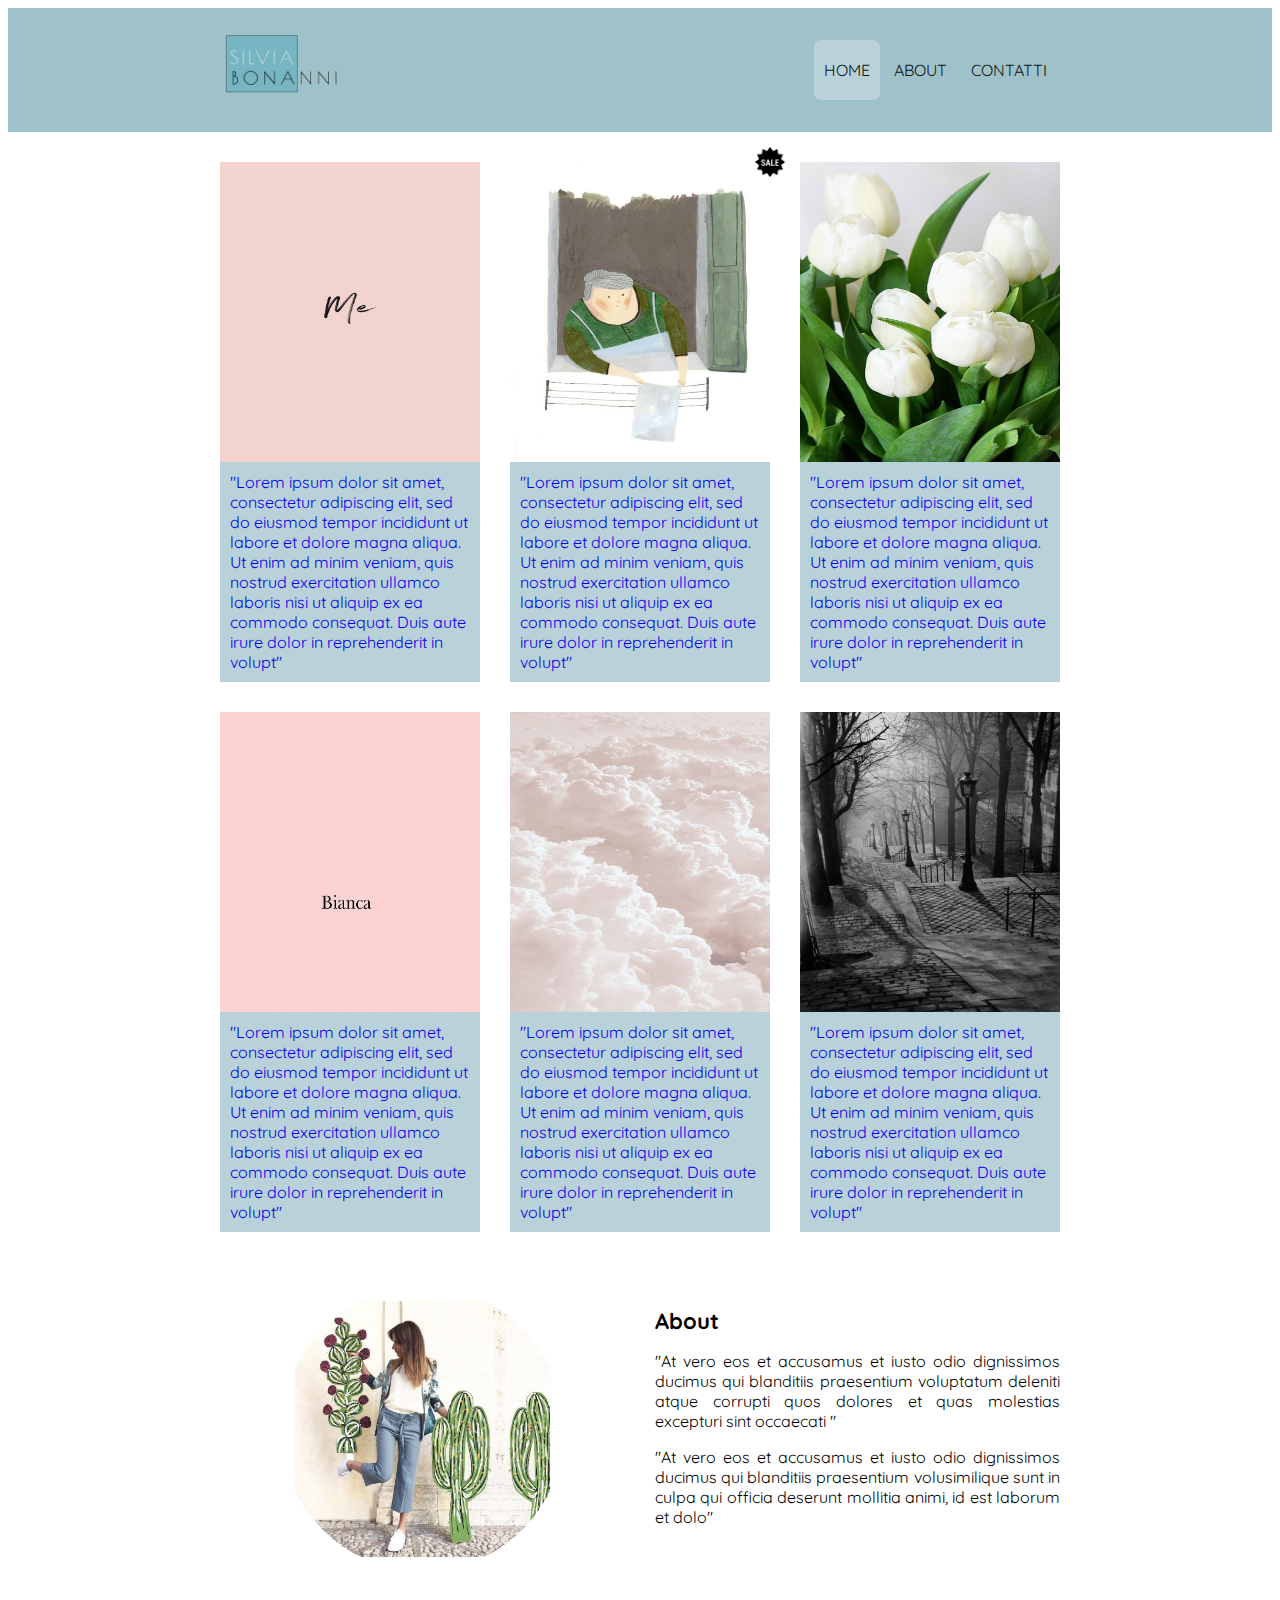
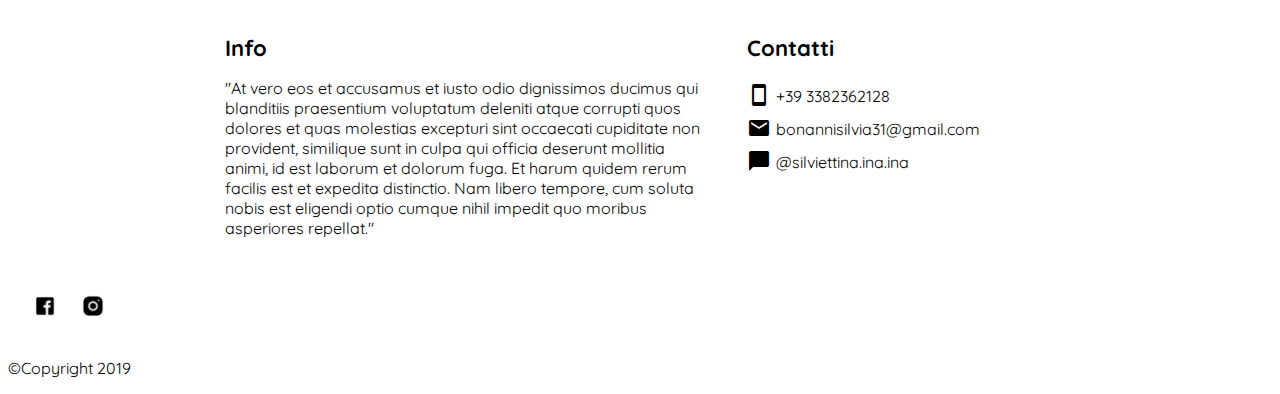
<file: index.html>
<!DOCTYPE html>
<html>

<head>

		<title> Portfolio Silvia</title>
		<link rel="apple-touch-icon" sizes="180x180" href="images/favicon/apple-touch-icon.png">
		<link rel="icon" type="image/png" sizes="32x32" href="images/favicon/favicon-32x32.png">
		<link rel="icon" type="image/png" sizes="16x16" href="images/favicon/favicon-16x16.png">
		<link rel="manifest" href="images/favicon/site.webmanifest">
		<link rel="mask-icon" href="images/favicon/safari-pinned-tab.svg" color="#5bbad5">
		<link rel="shortcut icon" href="images/favicon/favicon.ico">
		<meta name="msapplication-TileColor" content="#da532c">
		<meta name="msapplication-config" content="images/favicon/browserconfig.xml">
		<meta name="theme-color" content="#ffffff">
		<link href="https://fonts.googleapis.com/icon?family=Material+Icons"rel="stylesheet">
		<link href="https://fonts.googleapis.com/css?family=Quicksand:400,700&display=swap" rel="stylesheet">
		<link href="https://fonts.googleapis.com/css?family=Julius+Sans+One|Open+Sans&display=swap" rel="stylesheet">
		<link rel="stylesheet" type="text/css" href="stylesheets/normalize.css">
		<link rel="stylesheet" type="text/css" href="stylesheets/main.css">
		<meta name="viewport" content="width=device-width, initial-scale=1.0">
	</head>
	<!------------BODY-------------------->
	<body>

		<header>

			<div class="logo-container">
				<a href="index.html">
				<img src="images/favicon/android-chrome-512x512.png" alt="logo"/>
				</a>
			</div>
			<nav>
				<ul>
					<li> <a href="index.html" class="active">Home</a></li>
					<li> <a href="#about" >About</a></li>
					<li> <a href="#contact">Contatti</a></li>
				</ul>
			</nav>
		</header>

		<main id="main-content">		<!-----funzione di contenere in larghezza----->
			<div class="container"> <!----creare sez sito, simile al div----> 
				<section id="gallery" class="clearfix"> 
					<div class="item">
						<!---blank apre il contenuto in un altra pagina---->
						<a href="index.html" target="_blanck"> 
						<div class="picture">
								<img src="images/images1.jpeg" alt="me">
						</div>
						<div class="caption"> <!--caption= descrizione--->
							<p> "Lorem ipsum dolor sit amet, consectetur adipiscing elit, sed do eiusmod tempor incididunt ut labore et dolore magna aliqua. Ut enim ad minim veniam, quis nostrud exercitation ullamco laboris nisi ut aliquip ex ea commodo consequat. Duis aute irure dolor in reprehenderit in volupt"</p>
						</div>
						</a>
					</div>

					<div class="item">
						<a href="index.html" target="_blanck">
						<div class="picture">
								<img src="images/images2.jpeg" alt="me">
						</div>
						<div class="caption">
							<p> "Lorem ipsum dolor sit amet, consectetur adipiscing elit, sed do eiusmod tempor incididunt ut labore et dolore magna aliqua. Ut enim ad minim veniam, quis nostrud exercitation ullamco laboris nisi ut aliquip ex ea commodo consequat. Duis aute irure dolor in reprehenderit in volupt"</p>
							<img src="images/sales.png">
						</div>
						</a>
					</div>

					<div class="item">
						<a href="index.html" target="_blanck">
						<div class="picture">
								<img src="images/images3.jpeg" alt="me">
						</div>
						<div class="caption">
							<p> "Lorem ipsum dolor sit amet, consectetur adipiscing elit, sed do eiusmod tempor incididunt ut labore et dolore magna aliqua. Ut enim ad minim veniam, quis nostrud exercitation ullamco laboris nisi ut aliquip ex ea commodo consequat. Duis aute irure dolor in reprehenderit in volupt"</p>
						</div>
						</a>
					</div>

					<div class="item">
						<a href="index.html" target="_blanck"> 
						<div class="picture">
								<img src="images/images4.jpeg" alt="me">
						</div>
						<div class="caption"> 
							<p> "Lorem ipsum dolor sit amet, consectetur adipiscing elit, sed do eiusmod tempor incididunt ut labore et dolore magna aliqua. Ut enim ad minim veniam, quis nostrud exercitation ullamco laboris nisi ut aliquip ex ea commodo consequat. Duis aute irure dolor in reprehenderit in volupt"</p>
						</div>
						</a>
					</div>

					<div class="item">
						<a href="index.html" target="_blanck"> 
						<div class="picture">
								<img src="images/images5.jpeg" alt="me">
						</div>
						<div class="caption"> 
							<p> "Lorem ipsum dolor sit amet, consectetur adipiscing elit, sed do eiusmod tempor incididunt ut labore et dolore magna aliqua. Ut enim ad minim veniam, quis nostrud exercitation ullamco laboris nisi ut aliquip ex ea commodo consequat. Duis aute irure dolor in reprehenderit in volupt"</p>
						</div>
						</a>
					</div>

					<div class="item">
						<a href="index.html" target="_blanck"> 
						<div class="picture">
								<img src="images/images6.jpeg" alt="me">
						</div>
						<div class="caption"> 
							<p> "Lorem ipsum dolor sit amet, consectetur adipiscing elit, sed do eiusmod tempor incididunt ut labore et dolore magna aliqua. Ut enim ad minim veniam, quis nostrud exercitation ullamco laboris nisi ut aliquip ex ea commodo consequat. Duis aute irure dolor in reprehenderit in volupt"</p>
						</div>
						</a>
					</div>
			  </section>
			  <!---------ABOUT-------->
				<section id="about" class="clearfix">
					<div class="profile-pic">
						<img src="images/fotoprofilo.jpg " alt="profile-pic"/>
					</div>
					<div class="description">
						<h1 class="title"> About</h1>
						<p> "At vero eos et accusamus et iusto odio dignissimos ducimus qui blanditiis praesentium voluptatum deleniti atque corrupti quos dolores et quas molestias excepturi sint occaecati "</p>
						<p> "At vero eos et accusamus et iusto odio dignissimos ducimus qui blanditiis praesentium volusimilique sunt in culpa qui officia deserunt mollitia animi, id est laborum et dolo"</p>
					</div>
				</section>
				 <!---------CONTACT-------->
				<section id="contact" class="clearfix">
					<div class="info">
						<h1 class="title"> Info</h1>
						<p> "At vero eos et accusamus et iusto odio dignissimos ducimus qui blanditiis praesentium voluptatum deleniti atque corrupti quos dolores et quas molestias excepturi sint occaecati cupiditate non provident, similique sunt in culpa qui officia deserunt mollitia animi, id est laborum et dolorum fuga. Et harum quidem rerum facilis est et expedita distinctio. Nam libero tempore, cum soluta nobis est eligendi optio cumque nihil impedit quo moribus asperiores repellat."</p>
					</div>
					<div class="contacts">
						<h1 class="title"> Contatti</h1>
						<ul> 
							<li><i class="material-icons">smartphone</i><a href="tel:+39 3382362128 ">+39 3382362128</a></li>
							<li><i class="material-icons">mail</i><a href="mailto:bonannisilvia31@gmail.com ">bonannisilvia31@gmail.com</a></li>
						<li><i class="material-icons">chat_bubble</i><a href="https://instagram.com/silviettina.ina.ina "> @silviettina.ina.ina</a><li>
					</ul>
					</div>
				</section>
			</div>
		</main>
		<footer >
			<div class="main">
				<a href="https://www.facebook.com/silviabonanni"  target="_blanck">
					<img src="images/Favorites/facebook50.png" alt="facebook">
				</a>
				<a href="https://www.facebook.com/silviabonanni" target="_blanck">
					<img src="images/Favorites/instagram50.png" alt="instagram">
				</a>
					</div>
 				<p> &copy;Copyright 2019</p>
		</footer>
	</body>
</html>
</file>
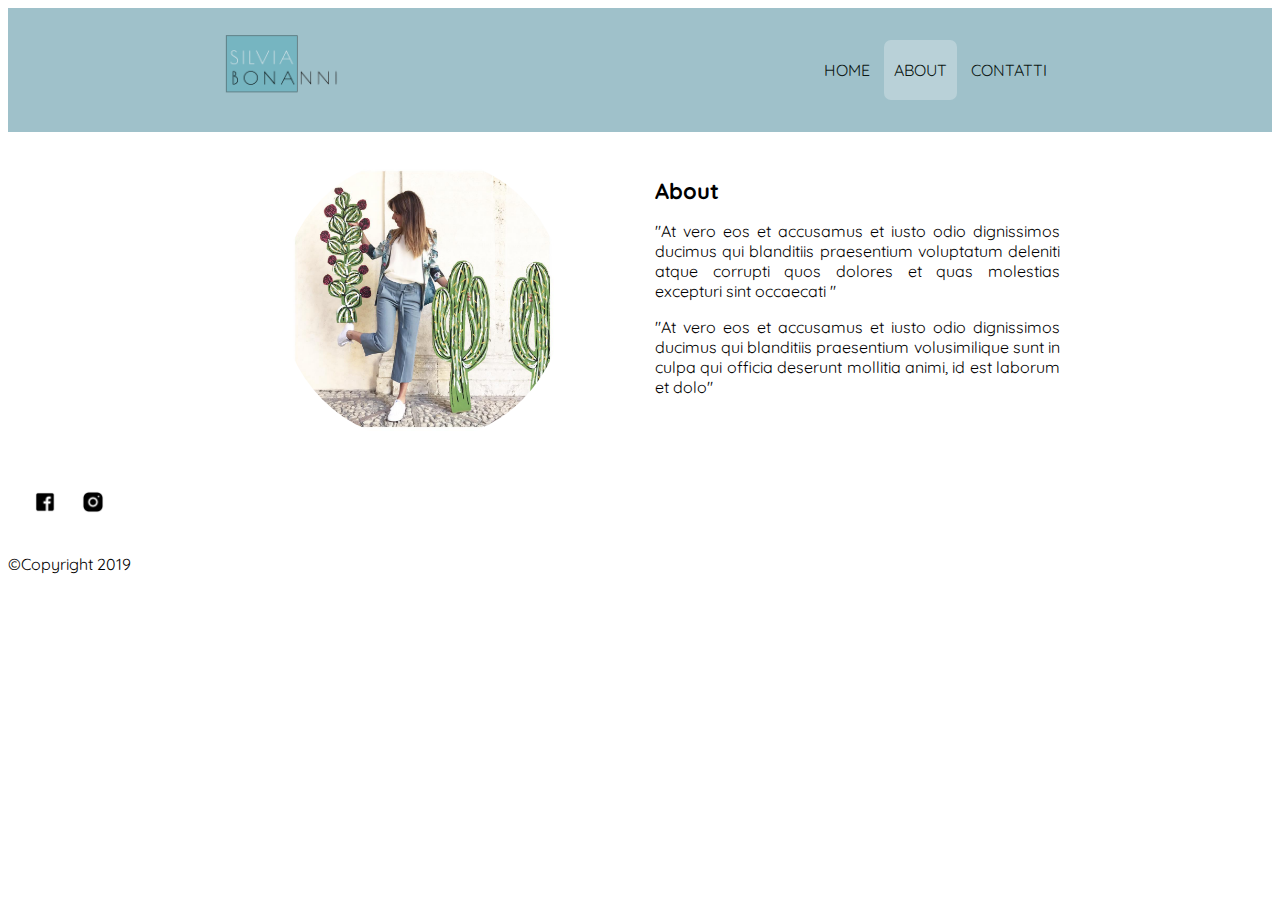
<file: about.html>
<!DOCTYPE html>
<html>
<head>
		<title> Portfolio Silvia</title>
		<link rel="apple-touch-icon" sizes="180x180" href="images/favicon/apple-touch-icon.png">
		<link rel="icon" type="image/png" sizes="32x32" href="images/favicon/favicon-32x32.png">
		<link rel="icon" type="image/png" sizes="16x16" href="images/favicon/favicon-16x16.png">
		<link rel="manifest" href="images/favicon/site.webmanifest">
		<link rel="mask-icon" href="images/favicon/safari-pinned-tab.svg" color="#5bbad5">
		<link rel="shortcut icon" href="images/favicon/favicon.ico">
		<meta name="msapplication-TileColor" content="#da532c">
		<meta name="msapplication-config" content="images/favicon/browserconfig.xml">
		<meta name="theme-color" content="#ffffff">
		<link href="https://fonts.googleapis.com/css?family=Quicksand:400,700&display=swap" rel="stylesheet">
		<link href="https://fonts.googleapis.com/css?family=Julius+Sans+One|Open+Sans&display=swap" rel="stylesheet">
		<link rel="stylesheet" type="text/css" href="stylesheets/normalize.css">
		<link rel="stylesheet" type="text/css" href="stylesheets/main.css">
		<meta name="viewport" content="width=device-width, initial-scale=1.0">
	</head>

	<!------------BODY-------------------->
	<body>

		<header>

			<div class="logo-container">
				<a href="index.html">
				<img src="images/favicon/android-chrome-512x512.png" alt="logo"/>
				</a>
			</div>
			<nav>
				<ul>
					<li> <a href="index.html">Home</a></li>
					<li> <a href="about.html"class="active">About</a></li>
					<li> <a href="index.html">Contatti</a></li>
				</ul>
			</nav>
		</header>
		<main id="main-content"> 
			<div class="container">
				<section id="about" class="clearfix">
					<div class="profile-pic">
						<img src="images/fotoprofilo.jpg " alt="profile-pic"/>
						
					</div>
					<div class="description">
						<h1 class="title"> About</h1>
						<p> "At vero eos et accusamus et iusto odio dignissimos ducimus qui blanditiis praesentium voluptatum deleniti atque corrupti quos dolores et quas molestias excepturi sint occaecati "</p>
						<p> "At vero eos et accusamus et iusto odio dignissimos ducimus qui blanditiis praesentium volusimilique sunt in culpa qui officia deserunt mollitia animi, id est laborum et dolo"</p>
					</div>
				</section>
			</div>
		</main>
	<footer >
			<div class="main">
				<a href="https://www.facebook.com/silviabonanni"  target="_blanck">
					<img src="images/Favorites/facebook50.png" alt="facebook">
				</a>
				<a href="https://www.facebook.com/silviabonanni" target="_blanck">
					<img src="images/Favorites/instagram50.png" alt="instagram">
				</a>
					</div>
 				<p> &copy;Copyright 2019</p>
		</footer>
	</body>
</html>
</file>
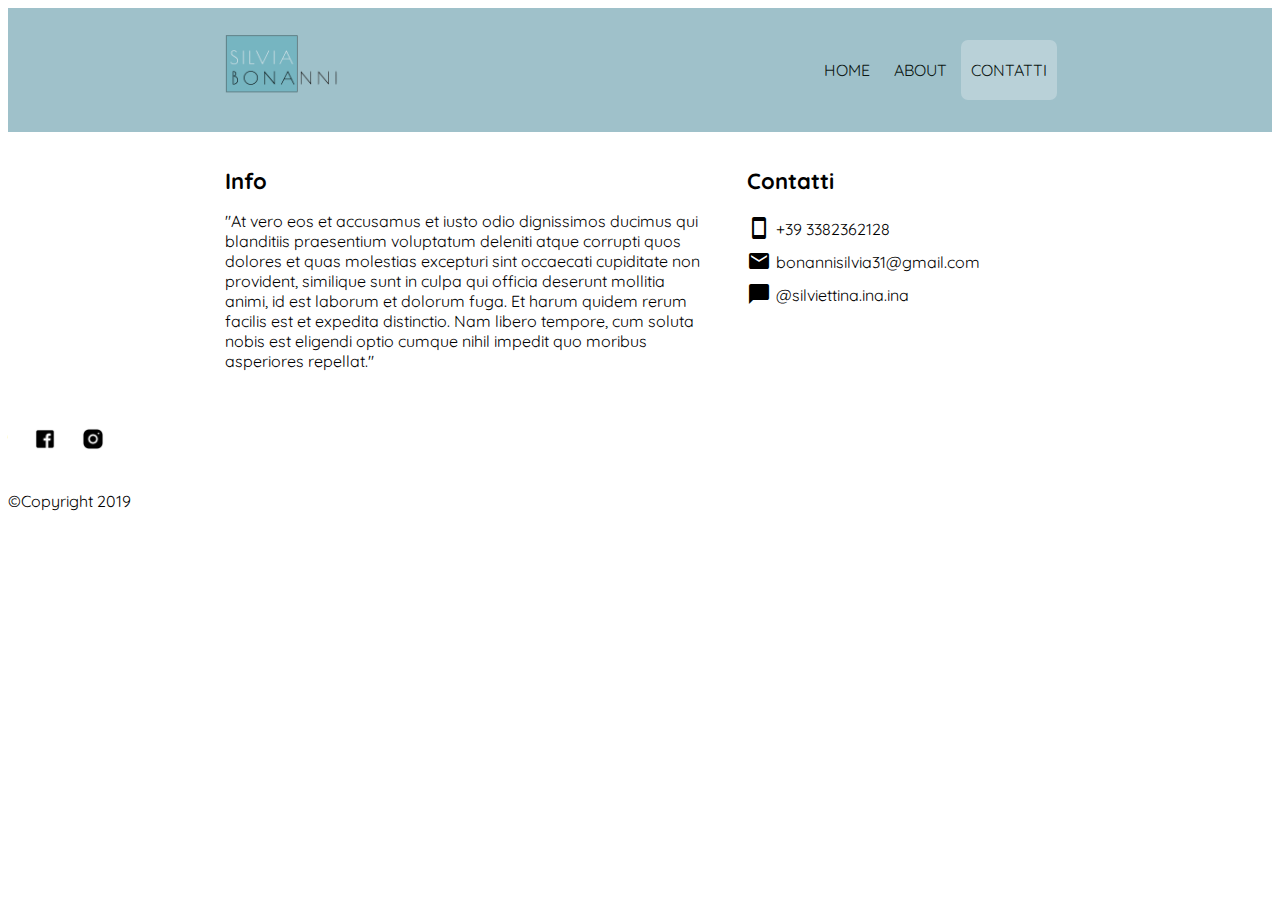
<file: contact.html>
<!DOCTYPE html>
<html>
<head>
		<title> Portfolio Silvia</title>
		<link rel="apple-touch-icon" sizes="180x180" href="images/favicon/apple-touch-icon.png">
		<link rel="icon" type="image/png" sizes="32x32" href="images/favicon/favicon-32x32.png">
		<link rel="icon" type="image/png" sizes="16x16" href="images/favicon/favicon-16x16.png">
		<link rel="manifest" href="images/favicon/site.webmanifest">
		<link rel="mask-icon" href="images/favicon/safari-pinned-tab.svg" color="#5bbad5">
		<link rel="shortcut icon" href="images/favicon/favicon.ico">
		<meta name="msapplication-TileColor" content="#da532c">
		<meta name="msapplication-config" content="images/favicon/browserconfig.xml">
		<meta name="theme-color" content="#ffffff">
		<link href="https://fonts.googleapis.com/icon?family=Material+Icons"rel="stylesheet">
		<link href="https://fonts.googleapis.com/css?family=Quicksand:400,700&display=swap" rel="stylesheet">
		<link href="https://fonts.googleapis.com/css?family=Julius+Sans+One|Open+Sans&display=swap" rel="stylesheet">
		<link rel="stylesheet" type="text/css" href="stylesheets/normalize.css">
		<link rel="stylesheet" type="text/css" href="stylesheets/main.css">
		<meta name="viewport" content="width=device-width, initial-scale=1.0">
	</head>

	<!------------BODY-------------------->
	<body>

		<header>

			<div class="logo-container">
				<a href="index.html">
				<img src="images/favicon/android-chrome-512x512.png" alt="logo"/>
				</a>
			</div>

			<nav>
				<ul>
					<li> <a href="index.html">Home</a></li>
					<li> <a href="about.html">About</a></li>
					<li> <a href="contact.html"class="active">Contatti</a></li>
				</ul>
			</nav>
		</header>
		<main id="main-content"> 
			<div class="container">
				<section id="contact" class="clearfix">
					<div class="info">
						<h1 class="title"> Info</h1>
						<p> "At vero eos et accusamus et iusto odio dignissimos ducimus qui blanditiis praesentium voluptatum deleniti atque corrupti quos dolores et quas molestias excepturi sint occaecati cupiditate non provident, similique sunt in culpa qui officia deserunt mollitia animi, id est laborum et dolorum fuga. Et harum quidem rerum facilis est et expedita distinctio. Nam libero tempore, cum soluta nobis est eligendi optio cumque nihil impedit quo moribus asperiores repellat."</p>
					</div>
					<div class="contacts">
						<h1 class="title"> Contatti</h1>
						<ul> 
							<li><i class="material-icons">smartphone</i><a href="tel:+39 3382362128 ">+39 3382362128</a></li>
							<li><i class="material-icons">mail</i><a href="mailto:bonannisilvia31@gmail.com ">bonannisilvia31@gmail.com</a></li>
						<li><i class="material-icons">chat_bubble</i><a href="https://instagram.com/silviettina.ina.ina "> @silviettina.ina.ina</a><li>
					</ul>
					</div>
				</section>
			</div>
		</main>
	<footer>
			<div class="main">
				<a href="https://www.facebook.com/silviabonanni"  target="_blanck">
					<img src="images/Favorites/facebook50.png" alt="facebook">
				</a>
				<a href="https://www.facebook.com/silviabonanni" target="_blanck">
					<img src="images/Favorites/instagram50.png" alt="instagram">
				</a>
					</div>
 				<p> &copy;Copyright 2019</p>
		</footer>
	</body>
</html>
</file>
<file: stylesheets/main.css>
/************GENERAL************/
* {
 box-sizing: border-box;
}

html {
font-size:62.5%; 	
 }

body{
	font-family: 'Quicksand', sans-serif;
	font-size: 1.6rem;
}


a {
text-decoration: none;
font-size: 1.6rem;
}

.btn {
	display: inline-block;
	background: #F5A623;
	padding: 12px 24px;
	color: #fff;
	text-transform: uppercase;
	border: 0;
	transition: background .3s;
	border-radius: 50px;
}

.container {
	max-width: 900px;
	margin: 0 auto ;
	padding: 0 15px;
}


.clearfix::after {
	content: "";
  display: table;
  clear: both;
}



.active {
background: #B9D1D8;
border-radius: 7px;

}


img {
	width: 100%
}

.title {
	font-size: 2.2rem;	
}

main {
	 min-height: calc (100vh - 379.8px -1190px);
}


/************HEADER************/

header {
	background-color: #9fc1ca;
	text-align: center;
	top: 0;
	width: 100%;
  z-index: 1;
}

header img {
  width: 120px;

}

header .logo-container {
	margin-bottom: 0;
}
/**********  NAVIGATION **********/

nav {
	background-color:#77b4c0 ;
}

nav ul {
	background-color:  #77b4c0;
	border: solid #0C1713;
	list-style-type: none;
}

nav li  { 
	display: inline-block;
}

nav li a {
	color: #0C1713;
	display:inline-block;
	padding: 20px 10px ;
	text-decoration: none;
	text-transform: uppercase;
}

#hero {
	padding-top: 70px;
	position: relative;
}

#hero .hero-caption {
	text-align: center;
	padding: 140px 20px;
}




/**********  GALLERY *********/


#gallery {
	display: flex;
	flex-wrap: wrap;
	padding-top: 15px;
	padding-bottom: 15px;
}

#gallery img {
	
	height: 300px;
} 

#gallery .item {
	position: relative;
	flex: 0 1 50%;
	padding: 15px;
	width: 50%;
}


#gallery .caption {
	background:#B9D1D8;
	padding: 10px;
}

#gallery .caption p{
	margin: 0;
}

#gallery .picture {
	line-height: 0;
}


#gallery .caption img {
	position: absolute;
	top: 0;
	right:0;
	width: 30px;
	height: 30px;
}

/**********ABOUT***********/

#about img {
	border-radius:  60%;
	padding: 10px 0;
}




/**********CONTACT*********************/



#contact ul {
list-style-type: none;
padding: 0;
}

#contact li {
	padding: 5px 0;

}


#contact .material-icons {
	float:left;

}

#contact .contacts a {
	margin: 3px 0 0 5px;
	display: inline-block;
	color: black;
}

/**********FOOTER*****************/

footer .main {
 	text-align: :center;
	padding: 15px;
}

footer .main img {
	width: 24px;

}

 footer .main a {
 	display: inline-block;
 	padding: 5px 10px;

 }

footer .main p {
	font-size: 1.2rem;
}


/** con width: 100% ho dato la stessa dimensione alle immagini *********/


@media only screen and  ( min-width: 768px){
/**********  GALLERY *********/

#gallery .item {
flex: 0 1 33.3333%;
}

/**********  ABOUT *********/


#about img {
	width: 70%;
}

#about .profile-pic {
	float: left ;
	width: 50%;
	padding: 15px;
	text-align: center; 
}

#about .description {
	float: right ;
	width: 50%;
	padding: 30px 15px 15px;
	text-align: justify;
}

/**********CONTACTs***********/

#contact .info, #contact .contacts {
	padding: 20px;
}

#contact .info {
	float: left ;
	width: 60%;

}

#contact .contacts {
	float: right;
	width: 40%;
}
}


@media only screen and (min-width: 992px){
	
	/**********  HEADER *********/
header {
	display: flex;
	justify-content: space-around;
	align-items: center;

}


nav  {
	background:#9fc1ca;
}

nav li a{
	transition: background .3s;
}

nav li a:hover, nav li a .active{
	background: #B9D1D8;
	border-radius: 7px;
}

nav ul {
	background-color:#9fc1ca ;
	border: none;
	list-style-type: none;
}

#gallery .item{
transition: opacity: .3s;
}

#gallery .item:hover{
opacity: .7;
}

}

@media only screen and  (max-width: 767px){

	/**********  GALLERY *********/

#gallery  .item:nth-child(2n + 1){
	clear: left;
}

}
</file>
